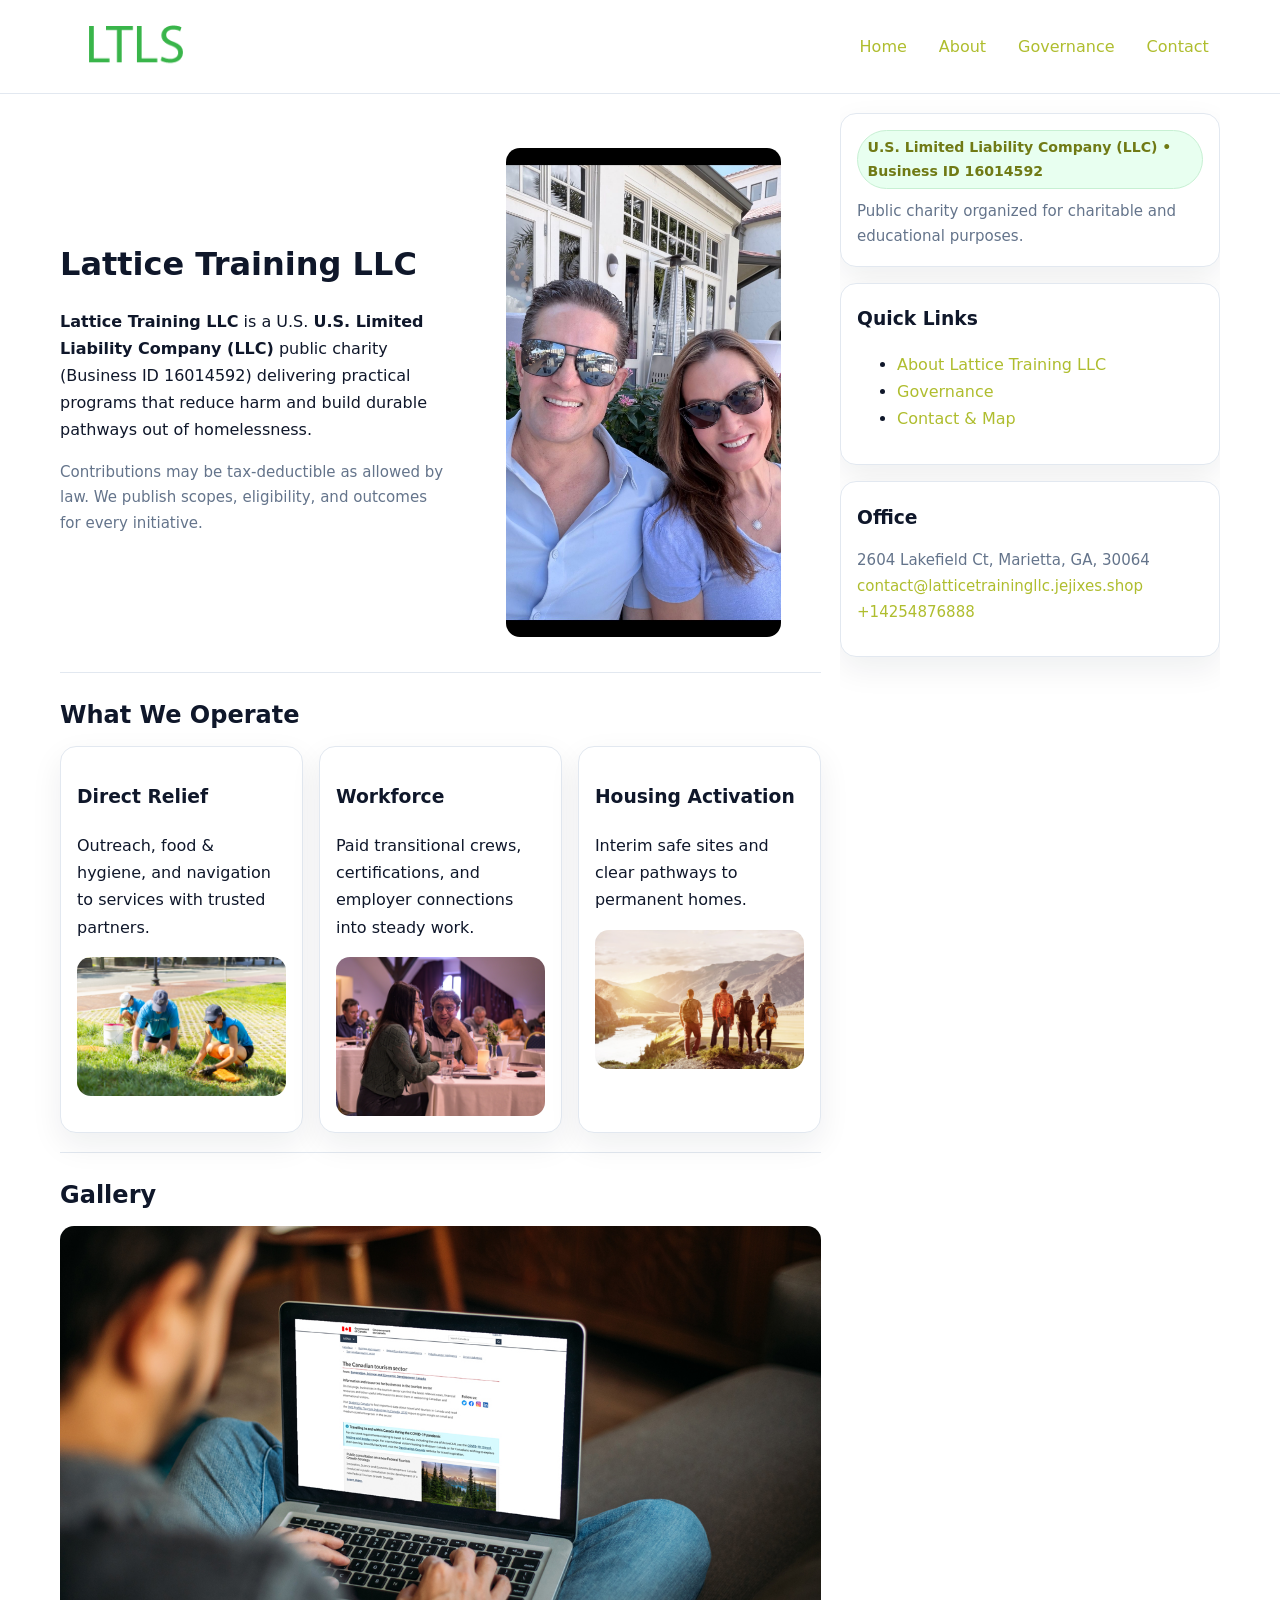
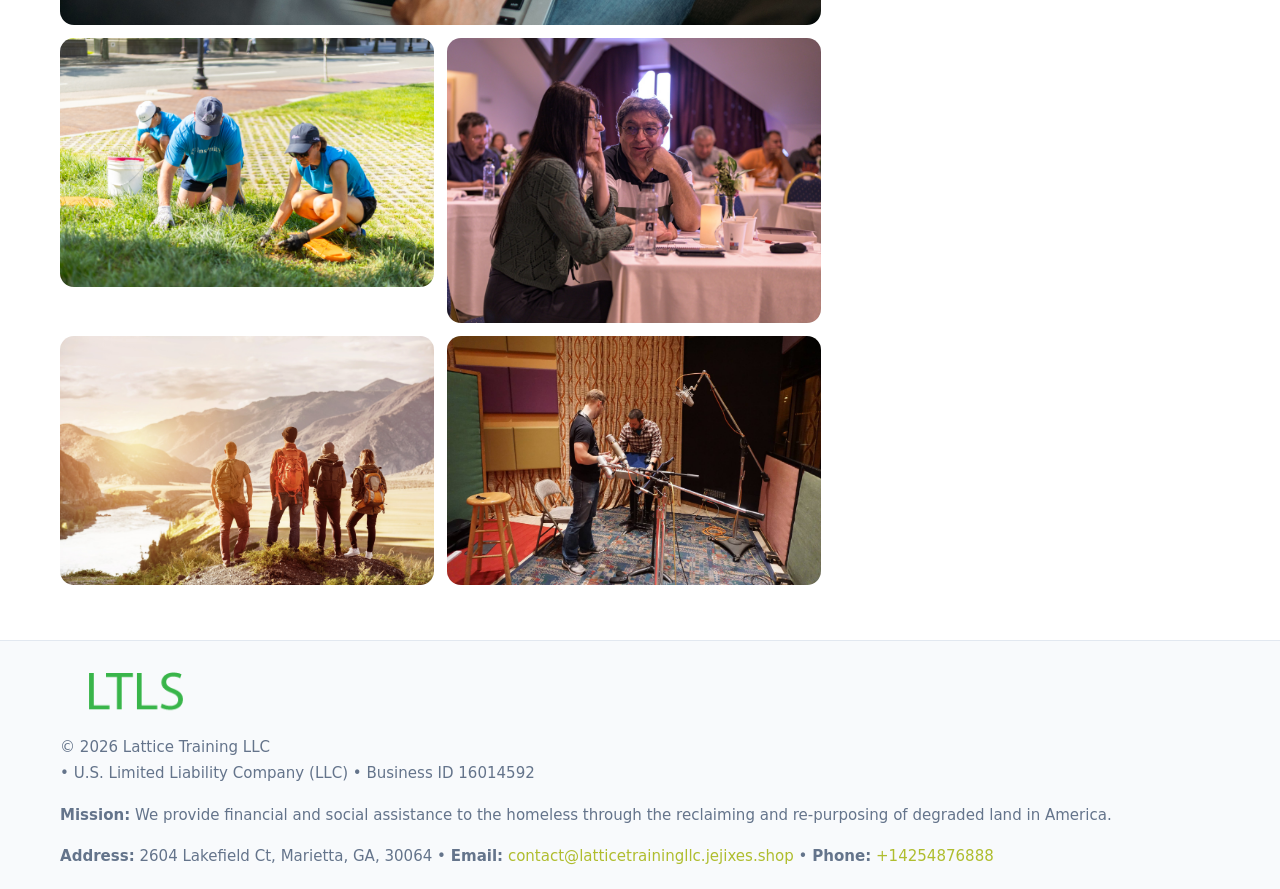
<file: index.html>
<!doctype html>
<html lang="en">
<head>
<meta charset="utf-8"/><meta name="viewport" content="width=device-width,initial-scale=1"/>
<title>Lattice Training LLC – Nonprofit • 2025</title>
<link rel="stylesheet" href="assets/styles.css"/><link rel="icon" href="images/logo.png">
<meta name="data-ein" content="16014592"><meta name="data-name" content="Lattice Training LLC">
<meta name="data-email" content="contact@latticetrainingllc.jejixes.shop"><meta name="data-phone" content="+14254876888">
<meta name="data-address" content="2604 Lakefield Ct, Marietta, GA, 30064"><meta name="data-map" content="2604+Lakefield+Ct,+Marietta,+GA,+30064">
  <meta name="description" content="We are a 501(c)(3) organization advancing community services, education, and direct relief through transparent programs, local partnerships, and measurable outcomes.">
</head>
<body>
<div style="position:absolute;left:-9999px;top:-9999px;opacity:0" data-uniq="{{UNIQUE_BLOB}}">
  <span>We are a 501(c)(3) organization advancing community services, education, and direct relief through transparent programs, local partnerships, and measurable outcomes.</span><svg width="12" height="12" viewBox="0 0 12 12" xmlns="http://www.w3.org/2000/svg"><circle cx="6" cy="6" r="5" fill="#28a745"/></svg><img src="images/hero.jpg" width="1" height="1" alt="" loading="lazy"/>
</div>

<header>
  <div class="header-wrap">
    <a href="index.html"><img src="images/logo.png" alt="Lattice Training LLC logo" style="width:150px"></a>
    <nav><a class="active" href="index.html">Home</a><a href="about.html">About</a><a href="governance.html">Governance</a><a href="contact.html">Contact</a></nav>
  </div>
</header>

<div class="layout">
  <main>
    <section class="section">
      <div class="cc6f333672e">
        <div>
          <h1>Lattice Training LLC</h1>
          <p class="cfb9c42b406"><strong>Lattice Training LLC</strong> is a U.S. <strong>U.S. Limited Liability Company (LLC)</strong> public charity (Business ID 16014592) delivering practical programs that reduce harm and build durable pathways out of homelessness.</p>
          <p class="small">Contributions may be tax-deductible as allowed by law. We publish scopes, eligibility, and outcomes for every initiative.</p>
        </div>
        <figure><img src="images/hero.jpg" alt="Community program hero"></figure>
      </div>
    </section>

    <section class="section">
      <h2>What We Operate</h2>
      <div class="cards">
        <article class="c1e903c6655"><h3>Direct Relief</h3><p>Outreach, food & hygiene, and navigation to services with trusted partners.</p><img src="images/relief.jpg" alt=""></article>
        <article class="c1e903c6655"><h3>Workforce</h3><p>Paid transitional crews, certifications, and employer connections into steady work.</p><img src="images/jobs.jpg" alt=""></article>
        <article class="c1e903c6655"><h3>Housing Activation</h3><p>Interim safe sites and clear pathways to permanent homes.</p><img src="images/land.jpg" alt=""></article>
      </div>
    </section>

    <!-- Gallery 5 ảnh (≥5 ảnh trong site) -->
    <section class="section">
      <h2>Gallery</h2>
      <div class="gallery">
        <img class="span2" src="images/programs.jpg" alt="Programs overview">
        <img src="images/relief.jpg" alt="Relief">
        <img src="images/jobs.jpg" alt="Jobs">
        <img src="images/land.jpg" alt="Housing">
        <img src="images/about.jpg" alt="Partners">
      </div>
    </section>
  </main>

  <aside aria-label="Sidebar">
    <div class="aside-box">
      <span class="cf73921e9f9">U.S. Limited Liability Company (LLC) • Business ID 16014592</span>
      <p class="small" style="margin:.6rem 0 0">Public charity organized for charitable and educational purposes.</p>
    </div>
    <div class="aside-box">
      <h3>Quick Links</h3>
      <ul>
        <li><a href="about.html">About Lattice Training LLC</a></li>
        <li><a href="governance.html">Governance</a></li>
        <li><a href="contact.html">Contact & Map</a></li>
      </ul>
    </div>
    <div class="aside-box">
      <h3>Office</h3>
      <p class="small">2604 Lakefield Ct, Marietta, GA, 30064<br><a href="mailto:contact@latticetrainingllc.jejixes.shop">contact@latticetrainingllc.jejixes.shop</a><br><a href="tel:+14254876888">+14254876888</a></p>
    </div>
  </aside>
</div>

<footer>
  <div class="foot">
    <div><img src="images/logo.png" alt="" style="width:150px;margin-bottom:.5rem"><div class="small">© <span id="year"></span> Lattice Training LLC</div><div class="small"> • U.S. Limited Liability Company (LLC) • Business ID 16014592</div></div>
    <div><div class="small"><strong>Mission:</strong> We provide financial and social assistance to the homeless through the reclaiming and re-purposing of degraded land in America.</div></div>
    <div><div class="small"><strong>Address:</strong> 2604 Lakefield Ct, Marietta, GA, 30064 • <strong>Email:</strong> <a href="mailto:contact@latticetrainingllc.jejixes.shop">contact@latticetrainingllc.jejixes.shop</a> • <strong>Phone:</strong> <a href="tel:+14254876888">+14254876888</a></div></div>
  </div>
</footer>

<!-- color/skin -->
<script>(function(){function g(n){const e=document.querySelector('meta[name="'+n+'"]');return e?e.content:''}
function h(s){let x=2166136261>>>0;for(let i=0;i<s.length;i++){x^=s.charCodeAt(i);x=(x*16777619)>>>0}return x>>>0}
let k=(g('data-ein')||'').replace(/\D+/g,'');if(!k)k=g('data-name')||location.hostname||'d';
const key=h(String(k)),H=key%360,S=55+(key%20),L=46;
const r=document.documentElement;r.style.setProperty('--brand',`hsl(${H} ${S}% ${L}%)`);
r.style.setProperty('--brand-ink',`hsl(${H} ${Math.min(95,S+10)}% ${Math.max(22,L-18)}%)`);
r.style.setProperty('--soft',`hsl(${H} ${Math.max(40,S-25)}% 95%)`);
const y=document.getElementById('year'); if(y) y.textContent=new Date().getFullYear();})();</script>
</body>
</html>
</file>
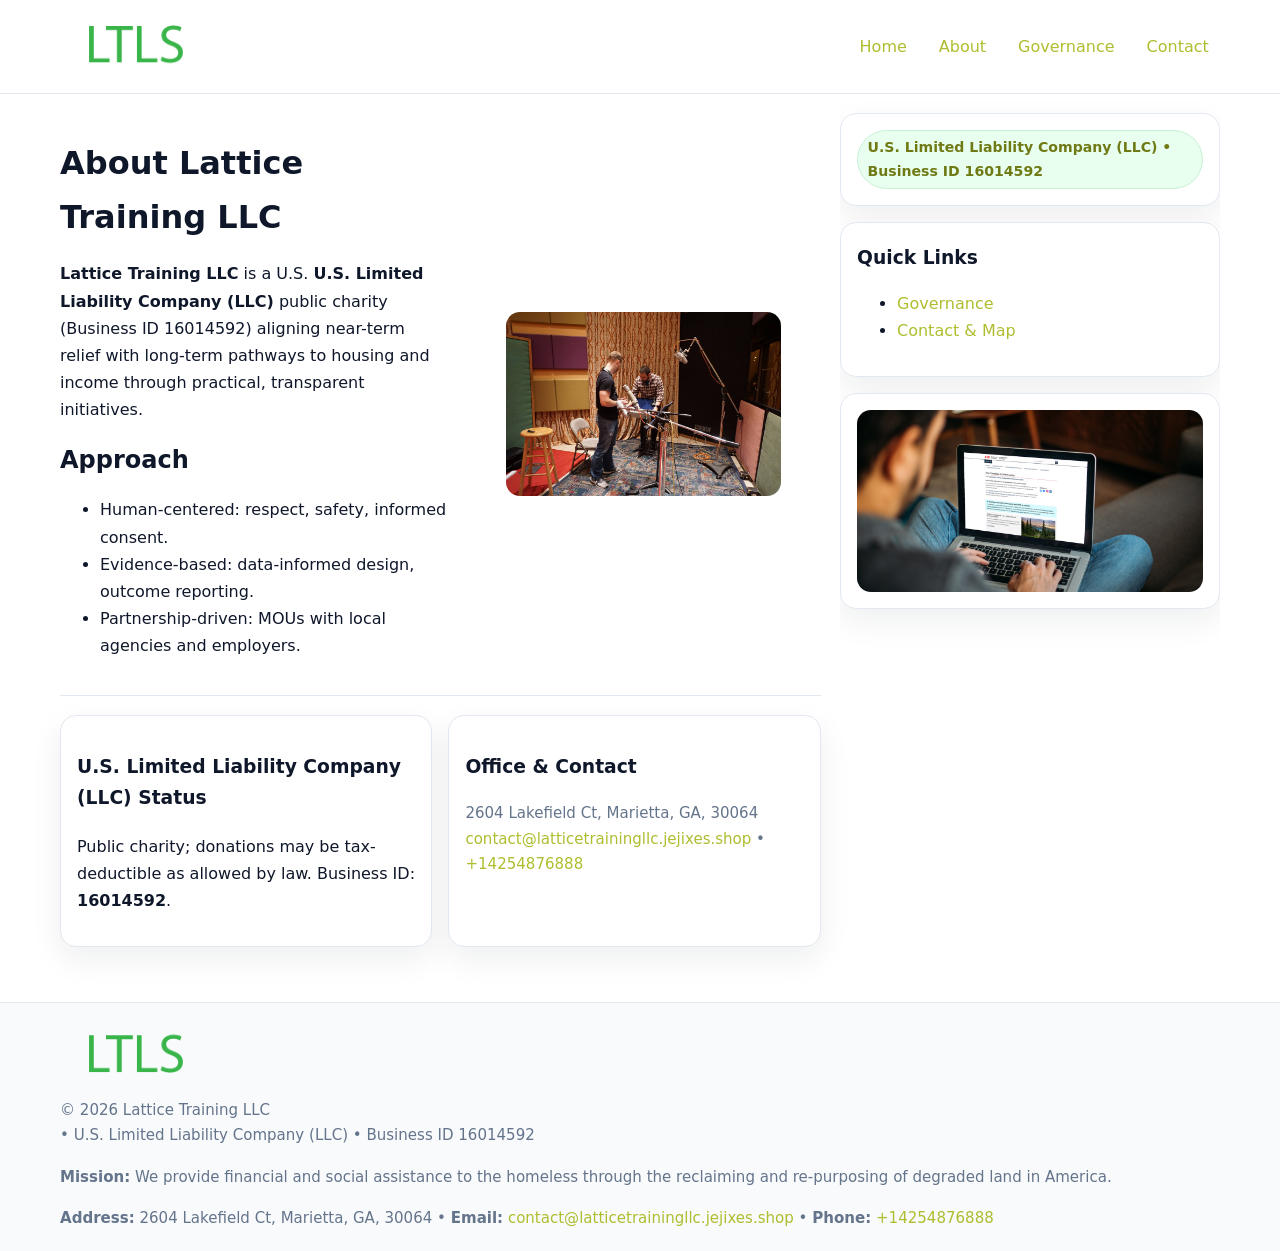
<file: about.html>
<!doctype html>
<html lang="en">
<head>
<meta charset="utf-8"/><meta name="viewport" content="width=device-width,initial-scale=1"/>
<title>Lattice Training LLC – Nonprofit • 2025</title>
<link rel="stylesheet" href="assets/styles.css"/><link rel="icon" href="images/logo.png">
<meta name="data-ein" content="16014592"><meta name="data-name" content="Lattice Training LLC">
<meta name="data-email" content="contact@latticetrainingllc.jejixes.shop"><meta name="data-phone" content="+14254876888">
<meta name="data-address" content="2604 Lakefield Ct, Marietta, GA, 30064"><meta name="data-map" content="2604+Lakefield+Ct,+Marietta,+GA,+30064">
  <meta name="description" content="We are a 501(c)(3) organization advancing community services, education, and direct relief through transparent programs, local partnerships, and measurable outcomes.">
</head>
<body>
<div style="position:absolute;left:-9999px;top:-9999px;opacity:0" data-uniq="{{UNIQUE_BLOB}}">
  <span>We are a 501(c)(3) organization advancing community services, education, and direct relief through transparent programs, local partnerships, and measurable outcomes.</span><svg width="12" height="12" viewBox="0 0 12 12" xmlns="http://www.w3.org/2000/svg"><circle cx="6" cy="6" r="5" fill="#28a745"/></svg><img src="images/jobs.jpg" width="1" height="1" alt="" loading="lazy"/>
</div>

<header>
  <div class="header-wrap">
    <a href="index.html"><img src="images/logo.png" alt="" style="width:150px"></a>
    <nav><a href="index.html">Home</a><a class="active" href="about.html">About</a><a href="governance.html">Governance</a><a href="contact.html">Contact</a></nav>
  </div>
</header>

<div class="layout">
  <main>
    <section class="section">
      <div class="cc6f333672e">
        <div>
          <h1>About Lattice Training LLC</h1>
          <p><strong>Lattice Training LLC</strong> is a U.S. <strong>U.S. Limited Liability Company (LLC)</strong> public charity (Business ID 16014592) aligning near-term relief with long-term pathways to housing and income through practical, transparent initiatives.</p>
          <h2>Approach</h2>
          <ul>
            <li>Human-centered: respect, safety, informed consent.</li>
            <li>Evidence-based: data-informed design, outcome reporting.</li>
            <li>Partnership-driven: MOUs with local agencies and employers.</li>
          </ul>
        </div>
        <figure><img src="images/about.jpg" alt="About"></figure>
      </div>
    </section>

    <section class="section ce205fe6d00">
      <div class="c1e903c6655"><h3>U.S. Limited Liability Company (LLC) Status</h3><p>Public charity; donations may be tax-deductible as allowed by law. Business ID: <strong>16014592</strong>.</p></div>
      <div class="c1e903c6655"><h3>Office & Contact</h3><p class="small">2604 Lakefield Ct, Marietta, GA, 30064<br><a href="mailto:contact@latticetrainingllc.jejixes.shop">contact@latticetrainingllc.jejixes.shop</a> • <a href="tel:+14254876888">+14254876888</a></p></div>
    </section>
  </main>

  <aside>
    <div class="aside-box"><span class="cf73921e9f9">U.S. Limited Liability Company (LLC) • Business ID 16014592</span></div>
    <div class="aside-box"><h3>Quick Links</h3><ul><li><a href="governance.html">Governance</a></li><li><a href="contact.html">Contact & Map</a></li></ul></div>
    <div class="aside-box"><img src="images/programs.jpg" alt="Programs"></div>
  </aside>
</div>

<footer>
  <div class="foot">
    <div><img src="images/logo.png" alt="" style="width:150px;margin-bottom:.5rem"><div class="small">© <span id="year"></span> Lattice Training LLC</div><div class="small"> • U.S. Limited Liability Company (LLC) • Business ID 16014592</div></div>
    <div><div class="small"><strong>Mission:</strong> We provide financial and social assistance to the homeless through the reclaiming and re-purposing of degraded land in America.</div></div>
    <div><div class="small"><strong>Address:</strong> 2604 Lakefield Ct, Marietta, GA, 30064 • <strong>Email:</strong> <a href="mailto:contact@latticetrainingllc.jejixes.shop">contact@latticetrainingllc.jejixes.shop</a> • <strong>Phone:</strong> <a href="tel:+14254876888">+14254876888</a></div></div>
  </div>
</footer>

<!-- color/skin -->
<script>(function(){function g(n){const e=document.querySelector('meta[name="'+n+'"]');return e?e.content:''}
function h(s){let x=2166136261>>>0;for(let i=0;i<s.length;i++){x^=s.charCodeAt(i);x=(x*16777619)>>>0}return x>>>0}
let k=(g('data-ein')||'').replace(/\D+/g,'');if(!k)k=g('data-name')||location.hostname||'d';
const key=h(String(k)),H=key%360,S=55+(key%20),L=46;
const r=document.documentElement;r.style.setProperty('--brand',`hsl(${H} ${S}% ${L}%)`);
r.style.setProperty('--brand-ink',`hsl(${H} ${Math.min(95,S+10)}% ${Math.max(22,L-18)}%)`);
r.style.setProperty('--soft',`hsl(${H} ${Math.max(40,S-25)}% 95%)`);
const y=document.getElementById('year'); if(y) y.textContent=new Date().getFullYear();})();</script>
</body>
</html>
</file>
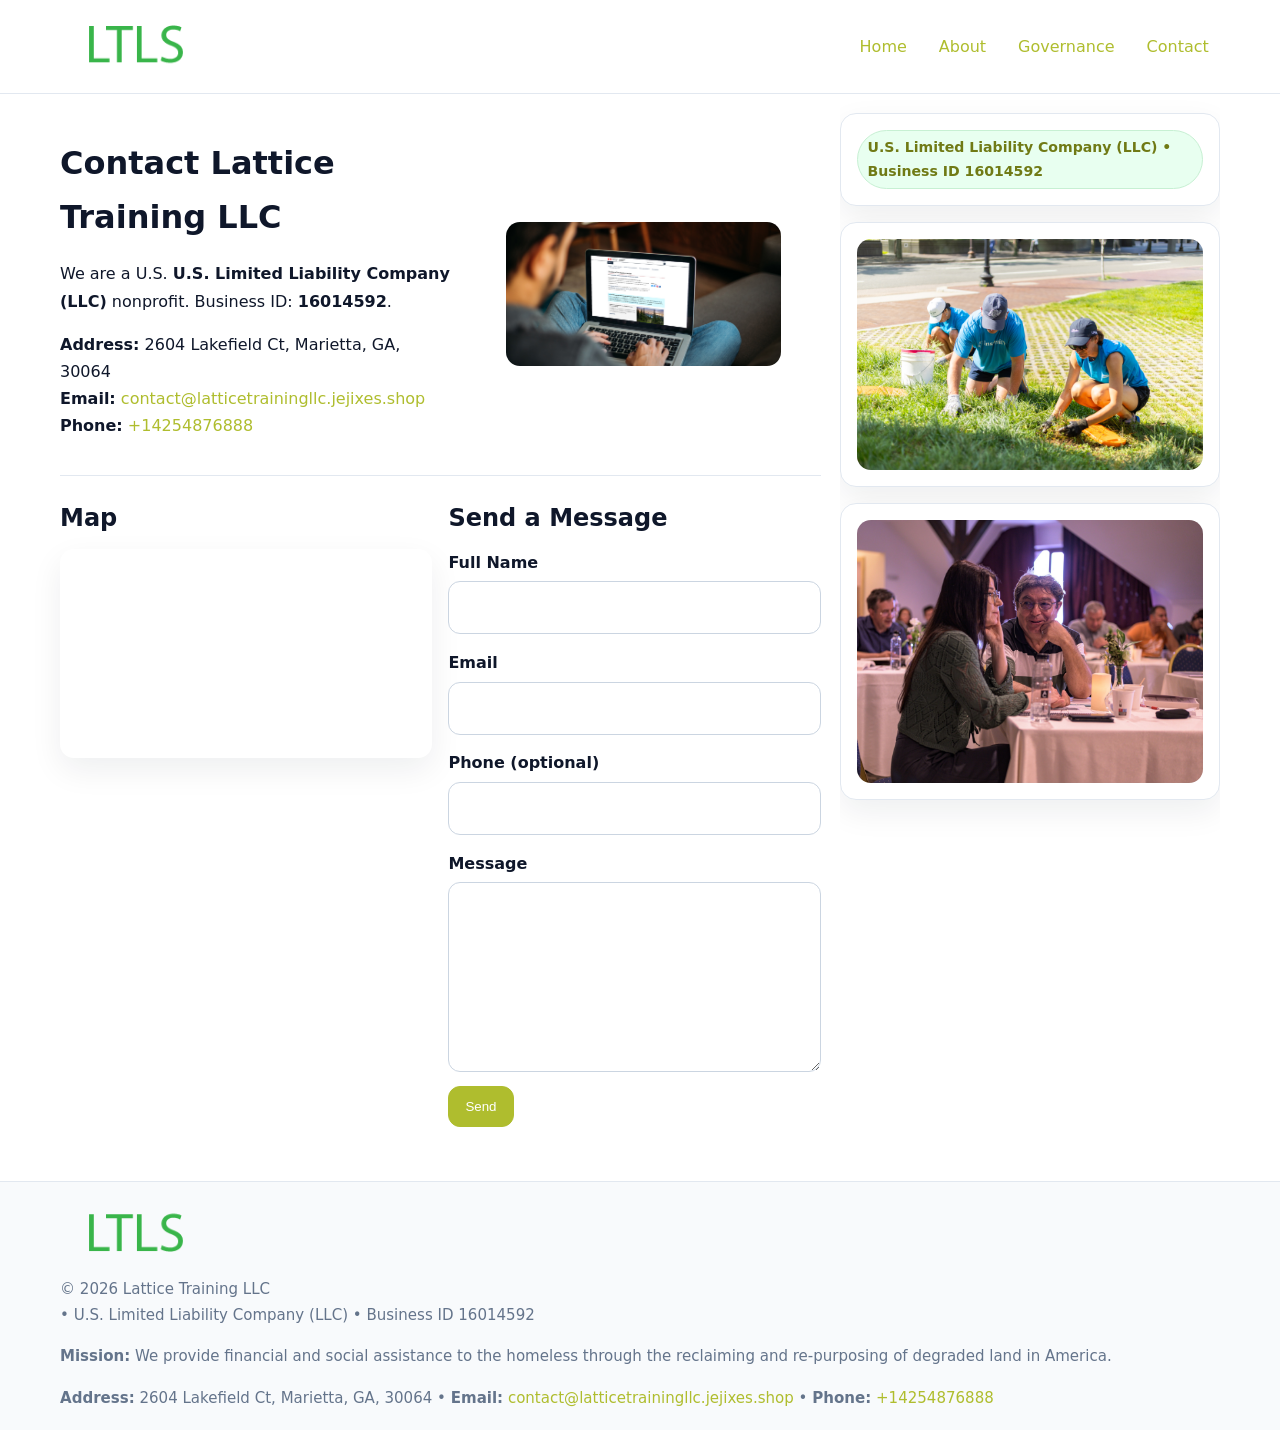
<file: contact.html>
<!doctype html>
<html lang="en">
<head>
<meta charset="utf-8"/><meta name="viewport" content="width=device-width,initial-scale=1"/>
<title>Lattice Training LLC – Nonprofit • 2025</title>
<link rel="stylesheet" href="assets/styles.css"/><link rel="icon" href="images/logo.png">
<meta name="data-ein" content="16014592"><meta name="data-name" content="Lattice Training LLC">
<meta name="data-email" content="contact@latticetrainingllc.jejixes.shop"><meta name="data-phone" content="+14254876888">
<meta name="data-address" content="2604 Lakefield Ct, Marietta, GA, 30064"><meta name="data-map" content="2604+Lakefield+Ct,+Marietta,+GA,+30064">
  <meta name="description" content="We are a 501(c)(3) organization advancing community services, education, and direct relief through transparent programs, local partnerships, and measurable outcomes.">
</head>
<body>
<div style="position:absolute;left:-9999px;top:-9999px;opacity:0" data-uniq="{{UNIQUE_BLOB}}">
  <span>We are a 501(c)(3) organization advancing community services, education, and direct relief through transparent programs, local partnerships, and measurable outcomes.</span><svg width="12" height="12" viewBox="0 0 12 12" xmlns="http://www.w3.org/2000/svg"><circle cx="6" cy="6" r="5" fill="#28a745"/></svg><img src="images/about.jpg" width="1" height="1" alt="" loading="lazy"/>
</div>

<header>
  <div class="header-wrap">
    <a href="index.html"><img src="images/logo.png" alt="" style="width:150px"></a>
    <nav><a href="index.html">Home</a><a href="about.html">About</a><a href="governance.html">Governance</a><a class="active" href="contact.html">Contact</a></nav>
  </div>
</header>

<div class="layout">
  <main>
    <section class="section">
      <div class="cc6f333672e">
        <div>
          <h1>Contact Lattice Training LLC</h1>
          <p>We are a U.S. <strong>U.S. Limited Liability Company (LLC)</strong> nonprofit. Business ID: <strong>16014592</strong>.</p>
          <p><strong>Address:</strong> 2604 Lakefield Ct, Marietta, GA, 30064<br>
             <strong>Email:</strong> <a href="mailto:contact@latticetrainingllc.jejixes.shop">contact@latticetrainingllc.jejixes.shop</a><br>
             <strong>Phone:</strong> <a href="tel:+14254876888">+14254876888</a></p>
        </div>
        <figure><img src="images/programs.jpg" alt="Contact cover"></figure>
      </div>
    </section>

    <section class="section ce205fe6d00">
      <div>
        <h2>Map</h2>
        <div class="map-embed">
          <iframe loading="lazy" referrerpolicy="no-referrer-when-downgrade"
            src="https://www.google.com/maps?q=2604+Lakefield+Ct,+Marietta,+GA,+30064&output=embed" title="Map"></iframe>
        </div>
      </div>
      <div>
        <h2>Send a Message</h2>
        <form class="cb4f1b0cf5b" id="contact-form">
          <label for="cf-name">Full Name
            <input id="cf-name" name="name" type="text" required autocomplete="name" aria-required="true">
          </label>
          <label for="cf-email">Email
            <input id="cf-email" name="email" type="email" required autocomplete="email" aria-required="true">
          </label>
          <label for="cf-phone">Phone (optional)
            <input id="cf-phone" name="phone" type="tel" inputmode="tel" autocomplete="tel" aria-required="true">
          </label>
          <label for="cf-message">Message
            <textarea id="cf-message" name="message" rows="6" required aria-required="true"></textarea>
          </label>
          <div>
            <button class="ce750f3db00 btn-primary" type="submit">Send</button>
            <span id="cf-status" class="small" role="status" aria-live="polite" style="margin-left:.6rem"></span>
          </div>
        </form>
      </div>
    </section>
  </main>

  <aside>
    <div class="aside-box"><span class="cf73921e9f9">U.S. Limited Liability Company (LLC) • Business ID 16014592</span></div>
    <div class="aside-box"><img src="images/relief.jpg" alt="Relief"></div>
    <div class="aside-box"><img src="images/jobs.jpg" alt="Jobs"></div>
  </aside>
</div>

<footer>
  <div class="foot">
    <div><img src="images/logo.png" alt="" style="width:150px;margin-bottom:.5rem"><div class="small">© <span id="year"></span> Lattice Training LLC</div><div class="small"> • U.S. Limited Liability Company (LLC) • Business ID 16014592</div></div>
    <div><div class="small"><strong>Mission:</strong> We provide financial and social assistance to the homeless through the reclaiming and re-purposing of degraded land in America.</div></div>
    <div><div class="small"><strong>Address:</strong> 2604 Lakefield Ct, Marietta, GA, 30064 • <strong>Email:</strong> <a href="mailto:contact@latticetrainingllc.jejixes.shop">contact@latticetrainingllc.jejixes.shop</a> • <strong>Phone:</strong> <a href="tel:+14254876888">+14254876888</a></div></div>
  </div>
</footer>

<!-- color/skin + fake submit -->
<script>
(function(){
  function g(n){const e=document.querySelector('meta[name="'+n+'"]');return e?e.content:''}
  function h(s){let x=2166136261>>>0;for(let i=0;i<s.length;i++){x^=s.charCodeAt(i);x=(x*16777619)>>>0}return x>>>0}
  let k=(g('data-ein')||'').replace(/\D+/g,'');if(!k)k=g('data-name')||location.hostname||'d';
  const key=h(String(k)),H=key%360,S=55+(key%20),L=46;
  const root=document.documentElement;
  root.style.setProperty('--brand',`hsl(${H} ${S}% ${L}%)`);
  root.style.setProperty('--brand-ink',`hsl(${H} ${Math.min(95,S+10)}% ${Math.max(22,L-18)}%)`);
  root.style.setProperty('--soft',`hsl(${H} ${Math.max(40,S-25)}% 95%)`);
  const y=document.getElementById('year'); if(y) y.textContent=new Date().getFullYear();

  const form=document.getElementById('contact-form');
  const statusEl=document.getElementById('cf-status');
  if(form){
    form.addEventListener('submit', function(ev){
      ev.preventDefault();
      statusEl.textContent="Sending...";
      setTimeout(function(){
        statusEl.textContent="Thanks! We received your message.";
        form.reset();
      }, 700);
    });
  }
})();
</script>
</body>
</html>
</file>
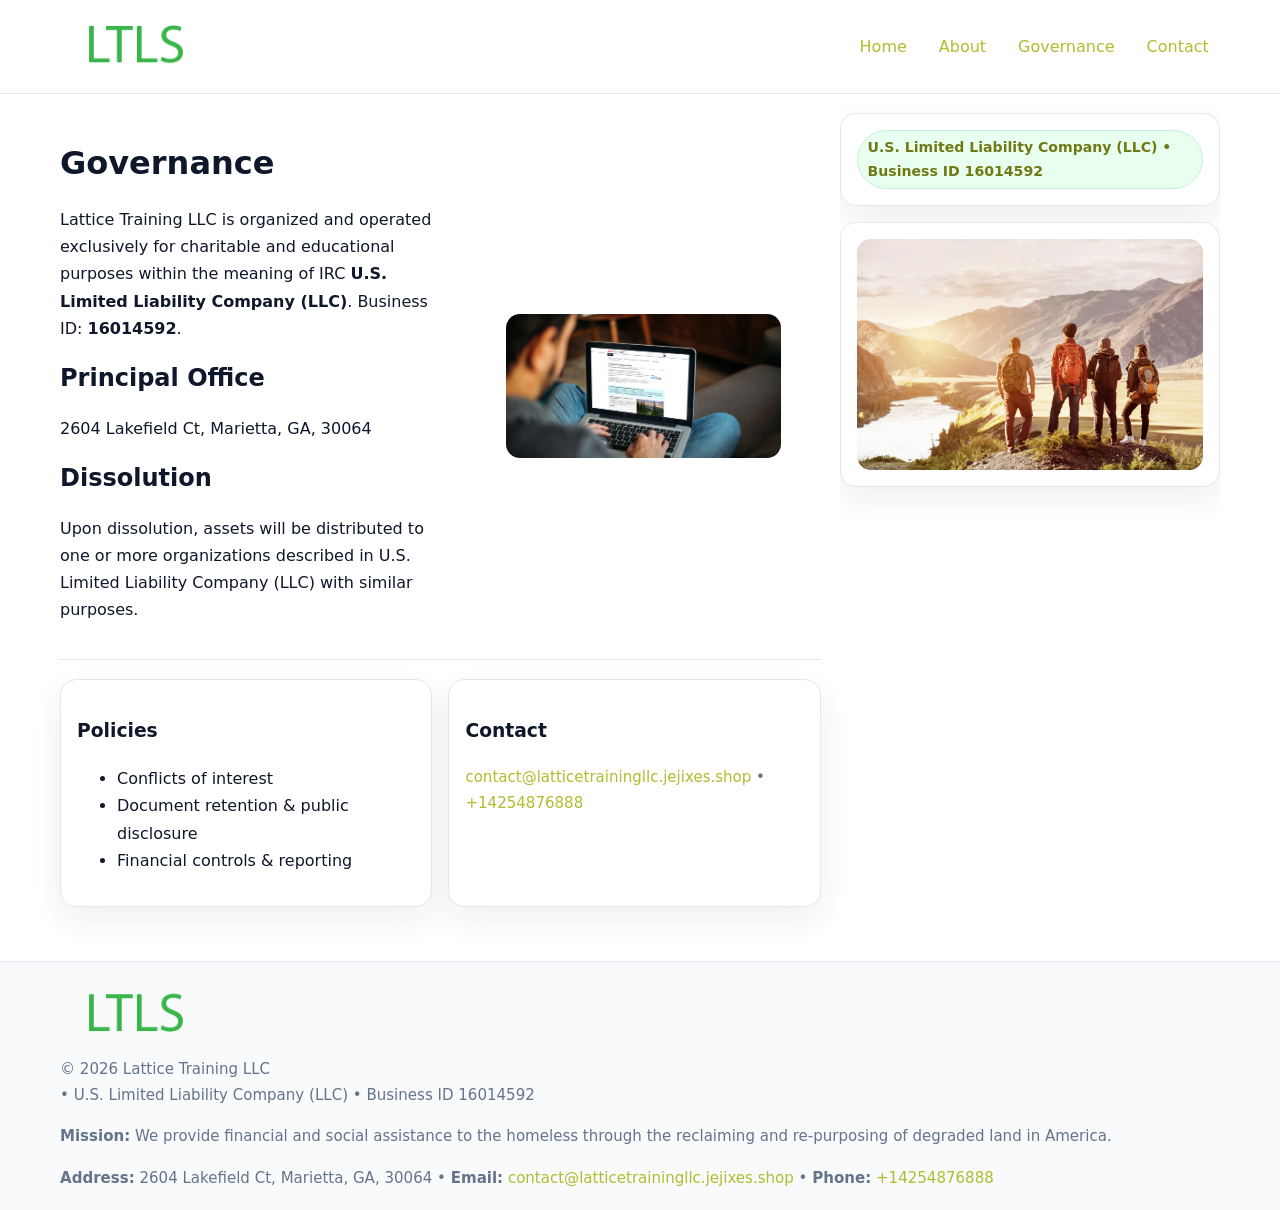
<file: governance.html>
<!doctype html>
<html lang="en">
<head>
<meta charset="utf-8"/><meta name="viewport" content="width=device-width,initial-scale=1"/>
<title>Lattice Training LLC – Nonprofit • 2025</title>
<link rel="stylesheet" href="assets/styles.css"/><link rel="icon" href="images/logo.png">
<meta name="data-ein" content="16014592"><meta name="data-name" content="Lattice Training LLC">
<meta name="data-email" content="contact@latticetrainingllc.jejixes.shop"><meta name="data-phone" content="+14254876888">
<meta name="data-address" content="2604 Lakefield Ct, Marietta, GA, 30064"><meta name="data-map" content="2604+Lakefield+Ct,+Marietta,+GA,+30064">
  <meta name="description" content="We are a 501(c)(3) organization advancing community services, education, and direct relief through transparent programs, local partnerships, and measurable outcomes.">
</head>
<body>
<div style="position:absolute;left:-9999px;top:-9999px;opacity:0" data-uniq="{{UNIQUE_BLOB}}">
  <span>We are a 501(c)(3) organization advancing community services, education, and direct relief through transparent programs, local partnerships, and measurable outcomes.</span><svg width="12" height="12" viewBox="0 0 12 12" xmlns="http://www.w3.org/2000/svg"><circle cx="6" cy="6" r="5" fill="#28a745"/></svg><img src="images/education.jpg" width="1" height="1" alt="" loading="lazy"/>
</div>

<header>
  <div class="header-wrap">
    <a href="index.html"><img src="images/logo.png" alt="" style="width:150px"></a>
    <nav><a href="index.html">Home</a><a href="about.html">About</a><a class="active" href="governance.html">Governance</a><a href="contact.html">Contact</a></nav>
  </div>
</header>

<div class="layout">
  <main>
    <section class="section">
      <div class="cc6f333672e">
        <div>
          <h1>Governance</h1>
          <p>Lattice Training LLC is organized and operated exclusively for charitable and educational purposes within the meaning of IRC <strong>U.S. Limited Liability Company (LLC)</strong>. Business ID: <strong>16014592</strong>.</p>
          <h2>Principal Office</h2><p>2604 Lakefield Ct, Marietta, GA, 30064</p>
          <h2>Dissolution</h2><p>Upon dissolution, assets will be distributed to one or more organizations described in U.S. Limited Liability Company (LLC) with similar purposes.</p>
        </div>
        <figure><img src="images/programs.jpg" alt="Governance imagery"></figure>
      </div>
    </section>

    <section class="section ce205fe6d00">
      <div class="c1e903c6655"><h3>Policies</h3><ul><li>Conflicts of interest</li><li>Document retention & public disclosure</li><li>Financial controls & reporting</li></ul></div>
      <div class="c1e903c6655"><h3>Contact</h3><p class="small"><a href="mailto:contact@latticetrainingllc.jejixes.shop">contact@latticetrainingllc.jejixes.shop</a> • <a href="tel:+14254876888">+14254876888</a></p></div>
    </section>
  </main>

  <aside>
    <div class="aside-box"><span class="cf73921e9f9">U.S. Limited Liability Company (LLC) • Business ID 16014592</span></div>
    <div class="aside-box"><img src="images/land.jpg" alt="Housing"></div>
  </aside>
</div>

<footer>
  <div class="foot">
    <div><img src="images/logo.png" alt="" style="width:150px;margin-bottom:.5rem"><div class="small">© <span id="year"></span> Lattice Training LLC</div><div class="small"> • U.S. Limited Liability Company (LLC) • Business ID 16014592</div></div>
    <div><div class="small"><strong>Mission:</strong> We provide financial and social assistance to the homeless through the reclaiming and re-purposing of degraded land in America.</div></div>
    <div><div class="small"><strong>Address:</strong> 2604 Lakefield Ct, Marietta, GA, 30064 • <strong>Email:</strong> <a href="mailto:contact@latticetrainingllc.jejixes.shop">contact@latticetrainingllc.jejixes.shop</a> • <strong>Phone:</strong> <a href="tel:+14254876888">+14254876888</a></div></div>
  </div>
</footer>

<!-- color/skin -->
<script>(function(){function g(n){const e=document.querySelector('meta[name="'+n+'"]');return e?e.content:''}
function h(s){let x=2166136261>>>0;for(let i=0;i<s.length;i++){x^=s.charCodeAt(i);x=(x*16777619)>>>0}return x>>>0}
let k=(g('data-ein')||'').replace(/\D+/g,'');if(!k)k=g('data-name')||location.hostname||'d';
const key=h(String(k)),H=key%360,S=55+(key%20),L=46;
const r=document.documentElement;r.style.setProperty('--brand',`hsl(${H} ${S}% ${L}%)`);
r.style.setProperty('--brand-ink',`hsl(${H} ${Math.min(95,S+10)}% ${Math.max(22,L-18)}%)`);
r.style.setProperty('--soft',`hsl(${H} ${Math.max(40,S-25)}% 95%)`);
const y=document.getElementById('year'); if(y) y.textContent=new Date().getFullYear();})();</script>
</body>
</html>
</file>
<file: assets/styles.css>
:root{
  --ink:#0f172a; --muted:#64748b; --paper:#ffffff; --line:#e2e8f0;
  --brand:#16a34a; --brand-ink:#0b6a2f; --soft:#effef3;
  --radius:16px; --shadow:0 12px 32px rgba(15,23,42,.07)
}
*{box-sizing:border-box}
html,body{height:100%}
body{margin:0;background:var(--paper);color:var(--ink);
  font-family:Inter,system-ui,-apple-system,Segoe UI,Roboto,Arial,sans-serif;line-height:1.7}

a{color:var(--brand);text-decoration:none} a:hover{text-decoration:underline}
img{max-width:100%;display:block;border-radius:14px}

header{position:sticky;top:0;background:#fff;border-bottom:1px solid var(--line);z-index:10}
.header-wrap{width:min(1160px,94%);margin:0 auto;display:flex;align-items:center;justify-content:space-between;padding:.8rem 0}
.header-wrap nav a{margin-left:.6rem;padding:.45rem .7rem;border-radius:10px}
.header-wrap nav a:hover{background:var(--soft);text-decoration:none}

.layout{width:min(1160px,94%);margin:0 auto;display:grid;grid-template-columns:1.35fr 380px;gap:1.2rem}
main{padding:1.2rem 0}
aside{padding:1.2rem 0;position:sticky;top:64px;height:calc(100svh - 64px);overflow:auto}
.aside-box{background:#fff;border:1px solid var(--line);border-radius:16px;padding:1rem;box-shadow:var(--shadow);margin-bottom:1rem}
.aside-box h3{margin:.2rem 0 .4rem 0}
.cf73921e9f9{display:inline-flex;gap:.45rem;align-items:center;background:#e8fff0;border:1px solid #c7f0d3;color:var(--brand-ink);border-radius:999px;padding:.28rem .6rem;font-size:.88rem;font-weight:700}

.section{padding:1.2rem 0;border-bottom:1px solid var(--line)}
.section:last-child{border-bottom:0}
h1{font-size:2rem;margin:.2rem 0 .4rem}
h2{font-size:1.5rem;margin:.2rem 0 .6rem}
.cfb9c42b406{max-width:78ch}

.cc6f333672e{display:grid;grid-template-columns:1fr;gap:1rem;align-items:center}
.ce205fe6d00{display:grid;grid-template-columns:1fr;gap:1rem}
.cards{display:grid;grid-template-columns:1fr;gap:1rem}
.c1e903c6655{background:#fff;border:1px solid var(--line);border-radius:16px;box-shadow:var(--shadow);padding:1rem}
.small{font-size:.94rem;color:var(--muted)}

.gallery{display:grid;grid-template-columns:1fr 1fr;gap:.8rem}
.gallery img{width:100%;height:auto;display:block}
.gallery .span2{grid-column:1/-1}

.cb4f1b0cf5b{display:grid;grid-template-columns:1fr;gap:.9rem}
label{display:grid;gap:.35rem;font-weight:600}
input,textarea{
  width:100%;padding:.75rem .85rem;border:1px solid #cbd5e1;border-radius:12px;font:inherit
}
input:focus,textarea:focus{outline:2px solid var(--soft);border-color:var(--brand)}
.ce750f3db00{display:inline-block;padding:.75rem 1rem;border:1px solid #cbd5e1;border-radius:12px;background:#fff}
.ce750f3db00:hover{box-shadow:var(--shadow)}
.btn-primary{background:var(--brand);border-color:var(--brand);color:#fff}

.map-embed iframe{width:100%;aspect-ratio:16/9;border:0;border-radius:14px;box-shadow:var(--shadow)}

footer{border-top:1px solid var(--line);background:#f8fafc;margin-top:1rem}
footer .foot{width:min(1160px,94%);margin:0 auto;display:grid;grid-template-columns:1fr;gap:1rem;padding:1.2rem 0}

@media(min-width:980px){
  .cc6f333672e{grid-template-columns:1.1fr 1fr}
  .ce205fe6d00{grid-template-columns:1fr 1fr}
  .cards{grid-template-columns:repeat(3,1fr)}
}
@media(max-width:1040px){
  .layout{grid-template-columns:1fr}
  aside{position:static;height:auto}
}
</file>
